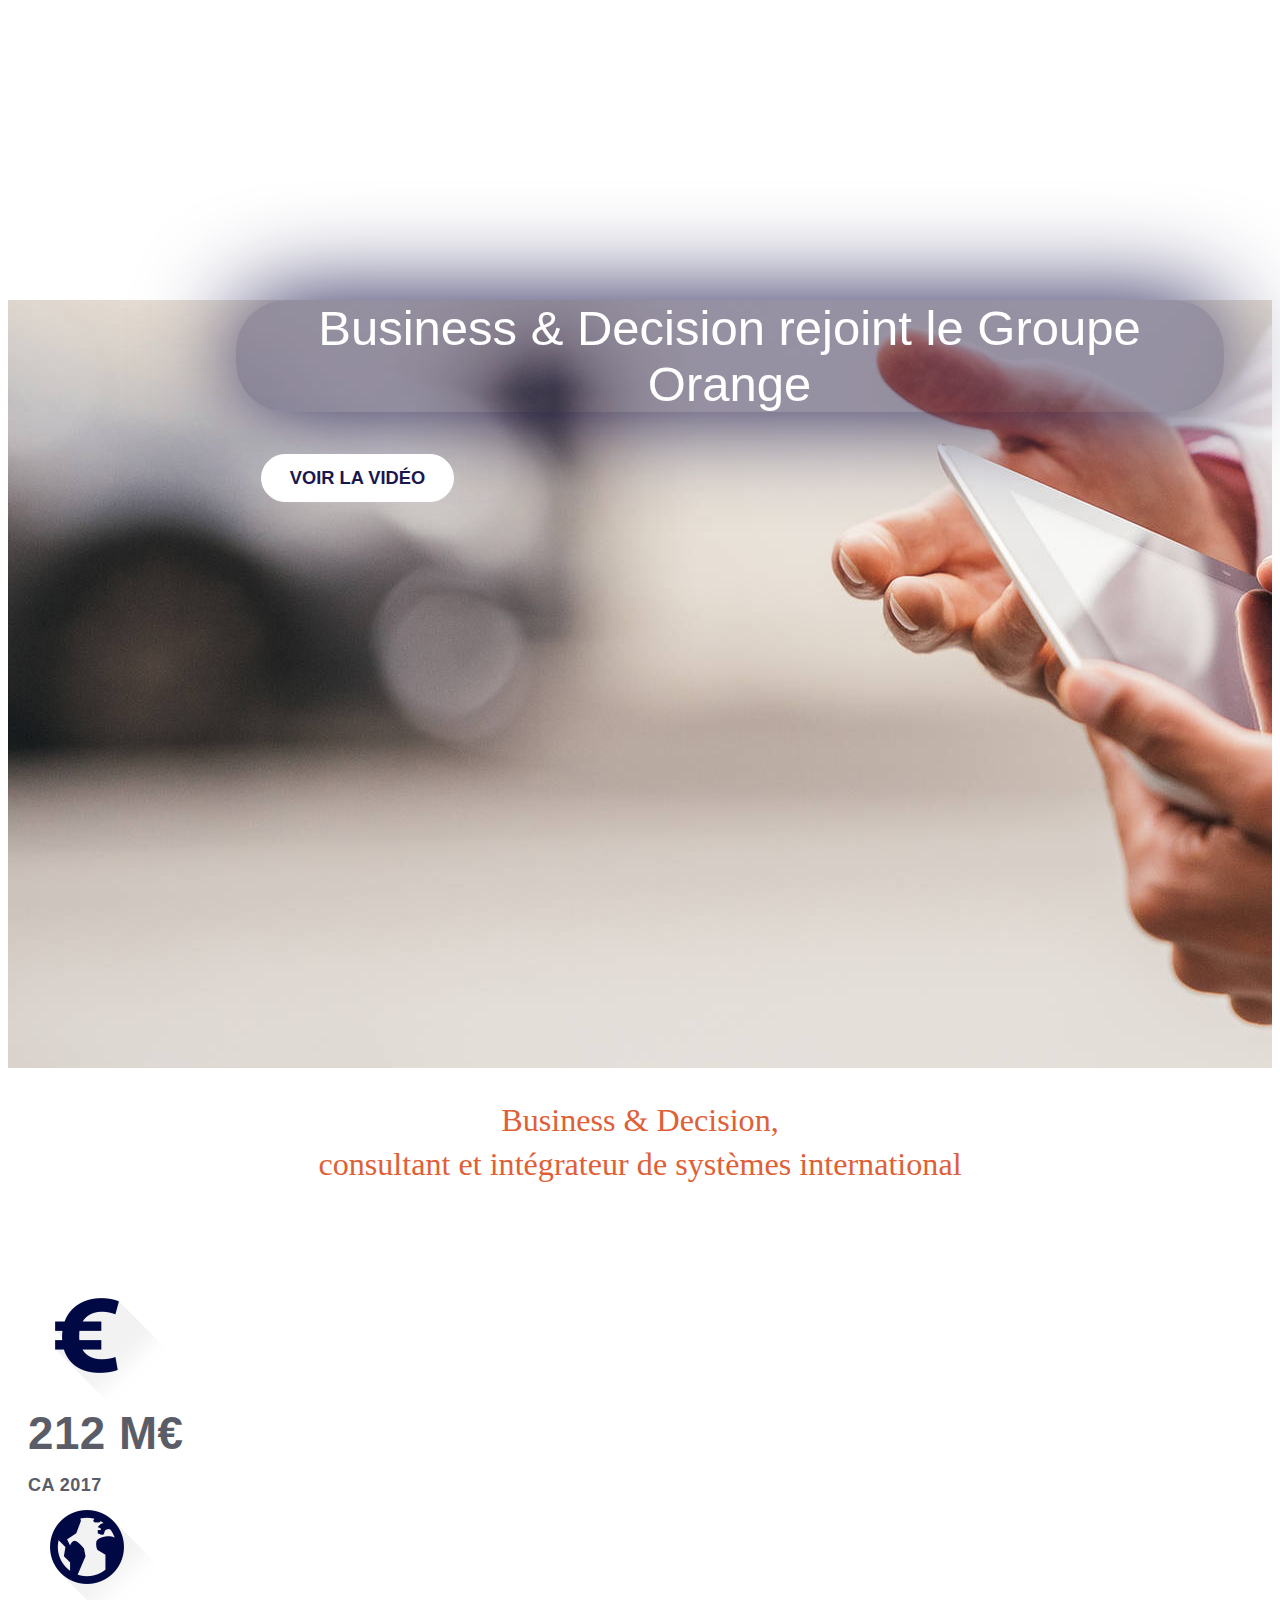
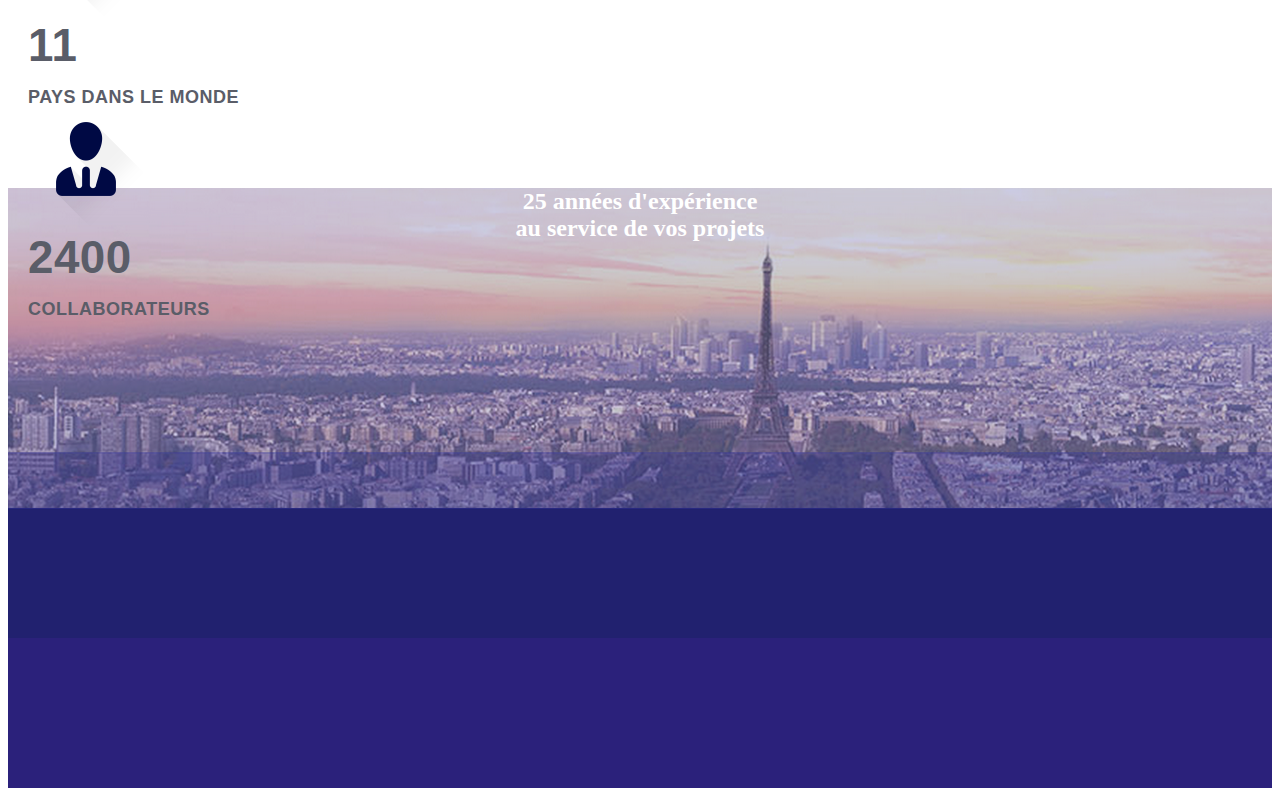
<file: Bureau/Business-Decision-master/index.html>
<!DOCTYPE html>
<html lang="fr" dir="ltr">
<head>
  <meta charset="utf-8">
  <meta name="viewport" content="width=device-width, initial-scale=1.0" />
  <!-- viewport pour le responsive -->
  <link rel="stylesheet" href="https://stackpath.bootstrapcdn.com/bootstrap/4.1.3/css/bootstrap.min.css" integrity="sha384-MCw98/SFnGE8fJT3GXwEOngsV7Zt27NXFoaoApmYm81iuXoPkFOJwJ8ERdknLPMO" crossorigin="anonymous">
  <link rel="stylesheet" href="assets/css/style.css">
  <title>Demo bootstrap</title>
</head>
<body>
  <div class="container-fluid">
    <div class="row">
      <div class="col-md-12" id="imagebusiness">
        <h2 class="business">Business &amp; Decision rejoint le Groupe Orange</h2>
        <a href="https://www.youtube.com/watch?v=nRd_nrVBlNk" class="external">Voir la vidéo</a>
      </div>
    </div>
    <div class="row">
      <div class="col-md-12" id="fondblanc">
        <h2 class="texteorange">Business &amp; Decision, <br>consultant et intégrateur de systèmes international</h2>
      </div>
    </div>
    <div class="row text-center" id="fondblanc2">
      <div class="col-md-4">
        <img src="assets/img/bg_ca.png" class="imagelogo" alt="euro"/>
        <p class="logonombre">212 M€</p>
        <p class="logotexte">CA 2017</p>
      </div>
      <div class="col-md-4">
        <img src="assets/img/bg_globe.png" class="imagelogo" alt="collaborateurs"/>
        <p class="logonombre">11</p>
        <p class="logotexte">PAYS DANS LE MONDE</p>
      </div>
      <div class="col-md-4">
        <img src="assets/img/bg_collaborateurs.png" class="imagelogo" alt="globe"/>
        <p class="logonombre">2400</p>
        <p class="logotexte">COLLABORATEURS</p>
      </div>
    </div>
    <div class="row">
      <div class="col-md-12" id="imageparis">
        <h2 class="texteblanc">25 années d'expérience  <br> au service de vos projets</h2>
      </div>
    </div>
       <div class="row">
         <div class="col-md-12" id="fond3">






</div>
</div>

<script src="https://code.jquery.com/jquery-3.3.1.slim.min.js" integrity="sha384-q8i/X+965DzO0rT7abK41JStQIAqVgRVzpbzo5smXKp4YfRvH+8abtTE1Pi6jizo" crossorigin="anonymous"></script>
<script src="https://cdnjs.cloudflare.com/ajax/libs/popper.js/1.14.3/umd/popper.min.js" integrity="sha384-ZMP7rVo3mIykV+2+9J3UJ46jBk0WLaUAdn689aCwoqbBJiSnjAK/l8WvCWPIPm49" crossorigin="anonymous"></script>
<script src="https://stackpath.bootstrapcdn.com/bootstrap/4.1.3/js/bootstrap.min.js" integrity="sha384-ChfqqxuZUCnJSK3+MXmPNIyE6ZbWh2IMqE241rYiqJxyMiZ6OW/JmZQ5stwEULTy" crossorigin="anonymous"></script>
<script src="https://stackpath.bootstrapcdn.com/bootstrap/4.1.3/js/bootstrap.bundle.min.js" integrity="sha384-pjaaA8dDz/5BgdFUPX6M/9SUZv4d12SUPF0axWc+VRZkx5xU3daN+lYb49+Ax+Tl" crossorigin="anonymous"></script>
</body>
</html>
</file>
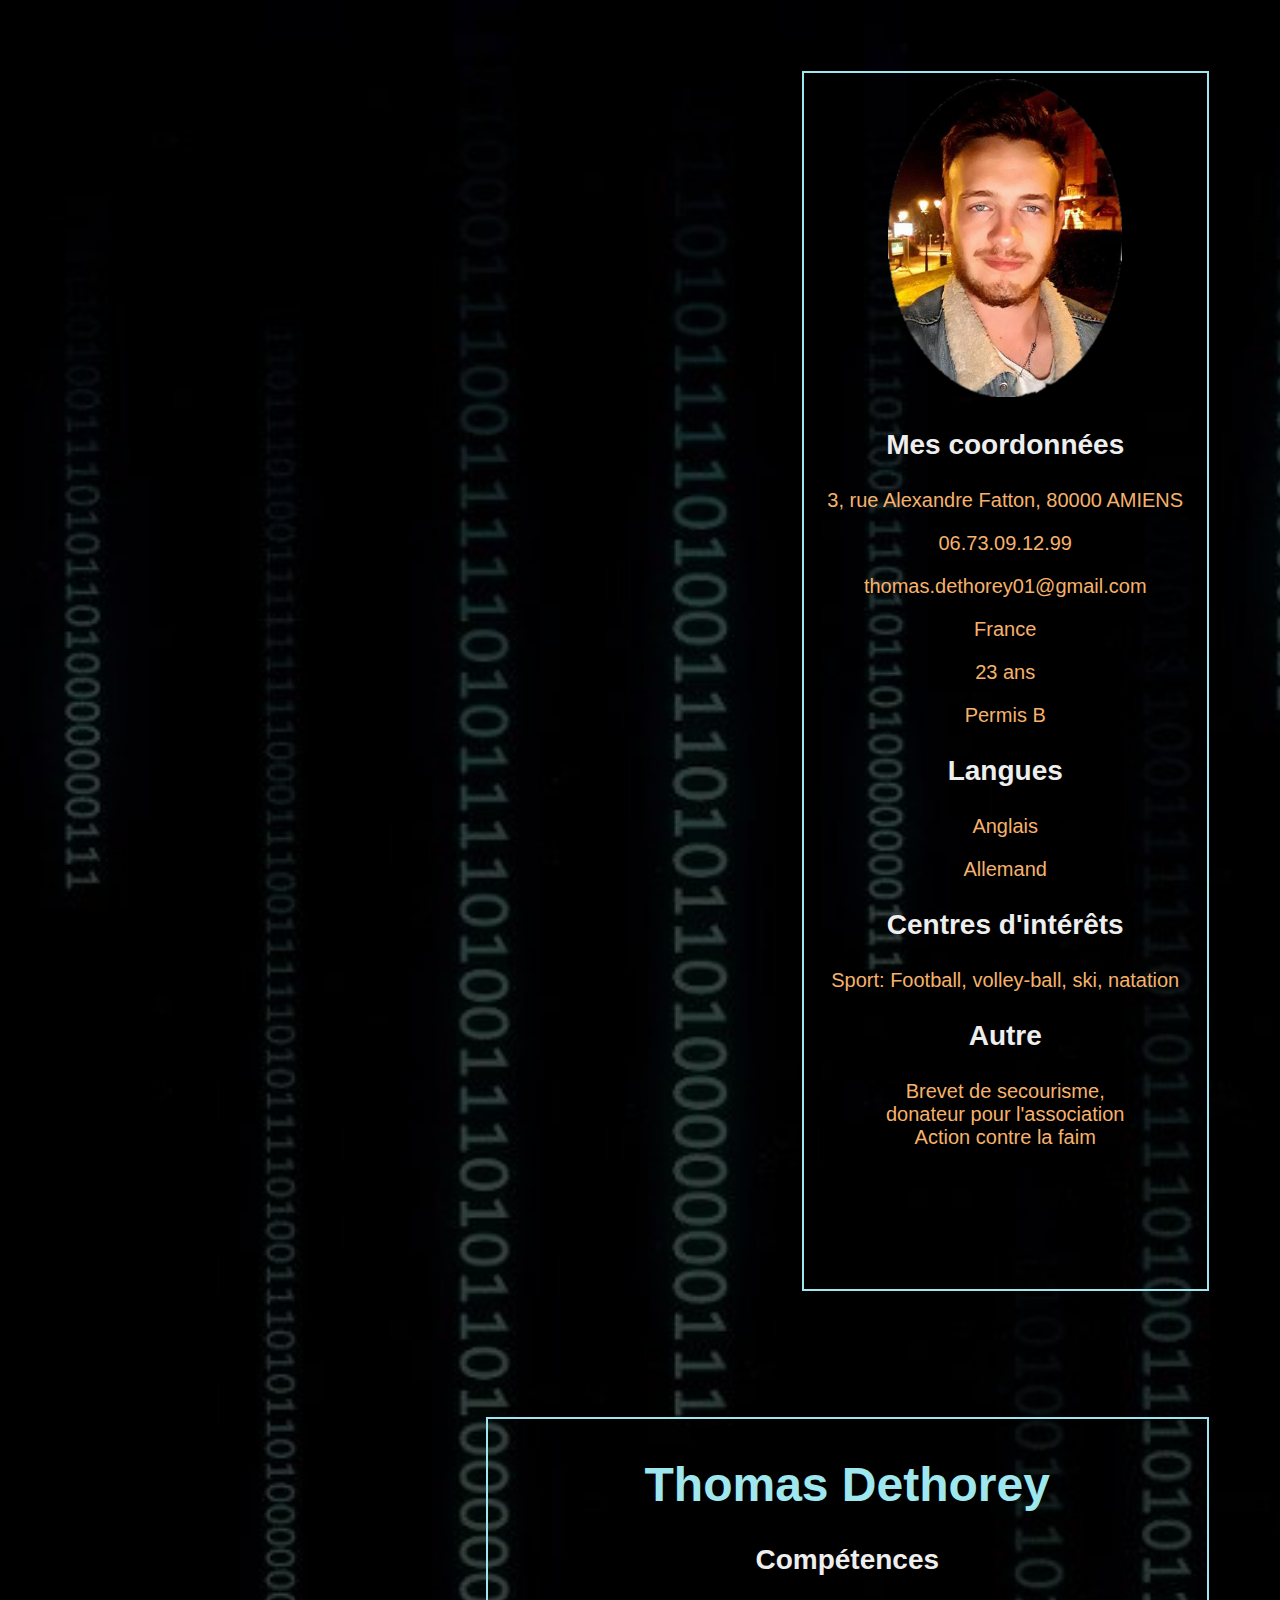
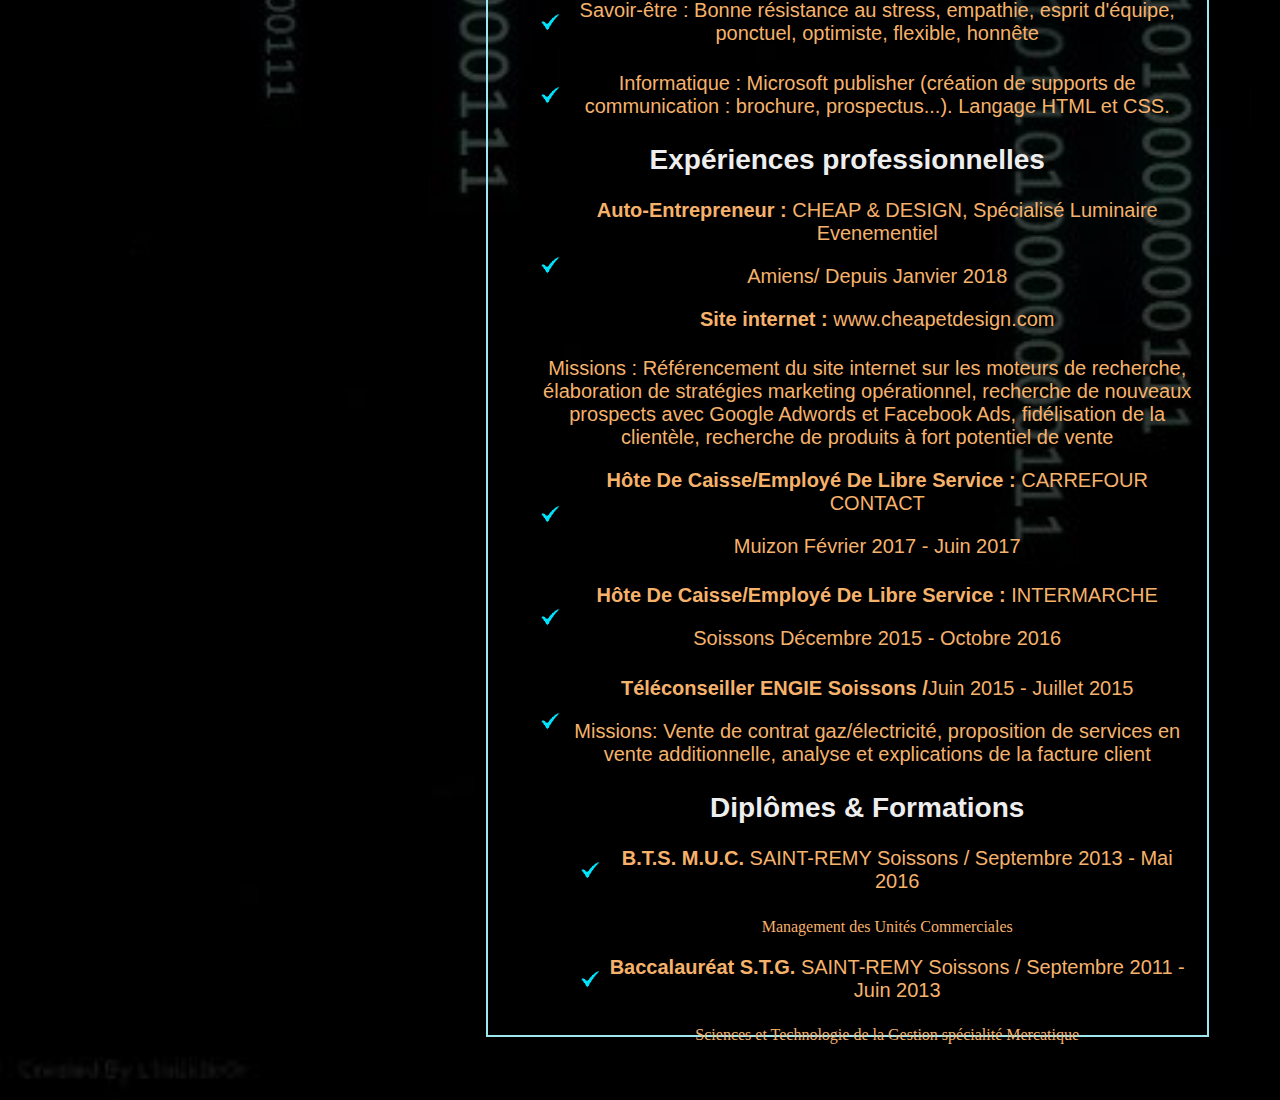
<file: exercice_html/Thomas_Dethorey/index.html>
<!DOCTYPE html>
<html>
<head>
  <meta charset="utf-8"/>
  <link rel="stylesheet" href="style.css">
  <title>C.V</title>
</head>
<body>
  <div class="bordureinfo">
    <fieldset class="fieldset">
      <img src="assets/photocv.png" id=photocv alt="photocv"/>
    <p class="titre1"><strong>Mes coordonnées</strong></p>
    <p>3, rue Alexandre Fatton, 80000 AMIENS</p>
    <p>06.73.09.12.99</p>
    <p>thomas.dethorey01@gmail.com</p>
    <p>France</p>
    <p>23 ans</p>
    <p>Permis B</p>
    <p class="titre1"><strong>Langues</strong></p>
    <p>Anglais</p>
    <p>Allemand</br>
    <p class="titre1"><strong>Centres d'intérêts</strong></p>
    <p> Sport: Football, volley-ball, ski, natation</p>
    <p class="titre1"><strong>Autre</strong></p>
    <p>Brevet de secourisme,<br>
      donateur pour l'association<br>
      Action contre la faim</br>
      </div>
  </fieldset>
  <fieldset class="fieldset1">
    <h1>Thomas Dethorey</h1>
    <h2 class="titre1">Compétences</h2>
    <ul>
    <li><p>Savoir-être : Bonne résistance au stress, empathie, esprit d'équipe, ponctuel, optimiste, flexible, honnête</p></li>
    <li><p>Informatique : Microsoft publisher (création de supports de communication : brochure, prospectus...). Langage HTML et CSS.</p></li>
    </ul>
    <h2 class="titre1">Expériences professionnelles</h2>
    <ul>
      <li><p><strong>Auto-Entrepreneur : </strong>CHEAP & DESIGN, Spécialisé Luminaire Evenementiel</p>
      <p>Amiens/ Depuis Janvier 2018</p>
      <p><strong>Site internet :</strong> www.cheapetdesign.com</p>
      </li>
      <p>Missions : Référencement du site internet sur les moteurs de recherche, élaboration de stratégies marketing opérationnel, recherche de nouveaux prospects avec Google Adwords et Facebook Ads, fidélisation de la clientèle, recherche de produits à fort potentiel de vente</p>
      <li><p><strong>Hôte De Caisse/Employé De Libre Service : </strong>CARREFOUR CONTACT</p>
        <p>Muizon Février 2017 - Juin 2017</p>
   </li>
    <li><p><strong>Hôte De Caisse/Employé De Libre Service : </strong>INTERMARCHE</p>
    <p>Soissons Décembre 2015 - Octobre 2016</p>
    <li><p><strong>Téléconseiller ENGIE Soissons /</strong>Juin 2015 - Juillet 2015</p>
    <p>Missions: Vente de contrat gaz/électricité, proposition de services en vente additionnelle, analyse et explications de la facture client</p>
   </li>
    <h2>Diplômes & Formations</h2>
    <ul>
    <li><p><strong>B.T.S. M.U.C.</strong> SAINT-REMY Soissons / Septembre 2013 - Mai 2016</br></li>
    Management des Unités Commerciales</p>
    <li><p><strong>Baccalauréat S.T.G.</strong> SAINT-REMY Soissons / Septembre 2011 - Juin 2013</br></li>
    Sciences et Technologie de la Gestion spécialité Mercatique</p>
  </ul>
</fieldset>
</file>
<file: Bureau/Business-Decision-master/assets/css/style.css>
#imagebusiness {
  color: black;
  background-color: black;
  background-image:url(../img/image1.jpg); no-repeat center fixed;
  margin:0;
  left: 0%;
  width: 100%;
  height: 768px;

  }
.business {
  font-size: 49px;
  font-family: 'Lato', sans-serif;
  font-weight: 300;
  font-style: normal;
  margin: 0 -20px 20px;
  color: #fff;
  box-shadow: 0 0px 100px #1a174e;
  background-color: rgba(26,23,78,0.4);
  border-radius: 50px;
  padding: 0 20px;
  text-align: center;
  margin-top: 300px;
  width : 75%;
  margin-left: 18%;
}
.external {
  display: inline-block;
  padding: 10px 5%;
  color: #1a174e;
  text-transform: uppercase;
  text-decoration: none;
  background-color: #fff;
  border-width: 0;
  -webkit-transition: all 0.2s;
  -moz-transition: all 0.2s;
  -ms-transition: all 0.2s;
  -o-transition: all 0.2s;
  transition: all 0.2s;
  border: 1px solid #fff;
  font-family: 'Lato', sans-serif;
  font-weight: 700;
  font-style: normal;
  border-radius: 25px;
  font-size: 1.1428571428571em;
  margin: 22px 20px 30px 0;
  padding: 12px 28px;
  margin-left: 20%;
}
.texteorange {
 margin-top: 30px;
 color: #df6036;
 font-size: 2.1428571428571em;
 font-weight: 500;
 margin-bottom: 2em;
 line-height: 44px;
 text-align : center;
}
#fondblanc {
  width : 100%;
  height : 200px;
  background-color: #fff;
  font-size: 15px;
}
.logonombre {
  font-family: 'Lato', sans-serif;
  font-weight: 700;
  font-style: normal;
  font-size: 2.8571428571429em;
  line-height: normal;
  margin-bottom: 10px;
  margin: 0;
  padding: 0 20px;
  color: #5a5d68;
  /* text-align: center; */
  text-transform: uppercase;
  display: block;
  clear: both;
  letter-spacing: 0.5px;
}
.logotexte {
  font-family: 'Lato', sans-serif;
  font-weight: 700;
  font-style: normal;
  font-size: 18px;
  line-height: 50px;
  margin: 0;
  padding: 0 20px;
  color: #5a5d68;
  /* text-align: center; */
  text-transform: uppercase;
  display: block;
  clear: both;
  letter-spacing: 0.5px;
}
.imagelogo {
  /* margin-left: 33%; */
}
#fondblanc2 {
  width : 100%;
  height : 240px;
  background-color: #fff;

}
/* .centrerrow {
  text-align: center;
} */
#imageparis {
  display: block;
  color: black;
  background-color: black;
  background-image:url(../img/image2.png); no-repeat center fixed;
  margin:0;
  left: 0%;
  width: 100%;
  height: 450px;

}
.texteblanc {
  text-align: center;
  color: white;
  margin-top: 250px;
}
#fond3 {
  height: 150px;
  background-color: #2B217B;
}
.btn {
  width: 65%;
  height: 80px;
  background-color: #1a174e;
  color: #fff;
  text-transform: uppercase;
  padding: 7%;
}
.btn:hover, .btn:active, .btn:focus{
  background-color: #df6036;
}
#fond4 {
  width: 100%;
  height: 200px;
  background-color: #fff;
}
.couleurtexteviolet {
 font-family: 'Lato', sans-serif;
 font-weight: 400;
 font-style: normal;
 font-size: 40px;
 margin: .5em 0 .5em;
 padding: 0;
 line-height: 1em;
 text-align: center;
 color: #1a174e;
 margin-top: 120px;
}

#fondblanc2{
}
@media all and (max-width: 936px){
#fondblanc2 {
margin-bottom: 400px;
height: 600px;
  }
}
.imagelogo{
}
@media all and (max-width: 390px){
.imagelogo {
margin-top: 100px;

  }
}
</file>
<file: exercice_html/Thomas_Dethorey/style.css>
body {
  color: black;
  background-color: black;
  background-image:url(assets/wallpaper1.png); no-repeat center fixed;
  -webkit-background-size: cover; /* pour anciens Chrome et Safari */
  background-size: cover; /* version standardisée */
  }
div {
  text-align: right;
  }
p {
  color: #f6b26b;
  font-family: "Helvetica Neue", Helvetica, Arial, sans-serif; font-size: 20px; font-style: normal; font-variant: normal;
}
.titre1, h2 {
  color: #eeeeee;
  font-family: "Helvetica Neue", Helvetica, Arial, sans-serif; font-size: 28px; font-style: normal; font-variant: normal;
}
.fieldset {
  text-align:center;
  float: right;
  width: 30%;
  height: 1200px;
  border: 2px solid #9FE7EE;
  margin-top: 5%;
  margin-bottom: 5%;
  margin-right: 5%;
}
.fieldset1 {
  width: 55%;
  height: 1200px;
  text-align:center;
  float:right;
  border: 2px solid #9FE7EE;
  margin-top: 5%;
  margin-bottom: 5%;
  margin-right: 5%;
  margin-left: 1%;
}
li {
color: #f6b26b;
margin-bottom: 4%;
list-style-type: none; /* on annule la puce par défaut */
background-image: url(assets/valide.png); /* on affiche l'image souhaitée */
background-repeat: no-repeat; /* on annule la répétition par défaut */
background-position: left center; /* on positionne où l'on veut */
padding-left: 20px; /* pour éviter la superposition du contenu */
}
ul {
  color: #f6b26b;
}
#photocv {
  width: 234px;
  height: 318px;
}
h1 {
  color: #9FE7EE;
  font-family: "Helvetica Neue", Helvetica, Arial, sans-serif; font-size: 48px; font-style: normal; font-variant: normal;
}
</file>
